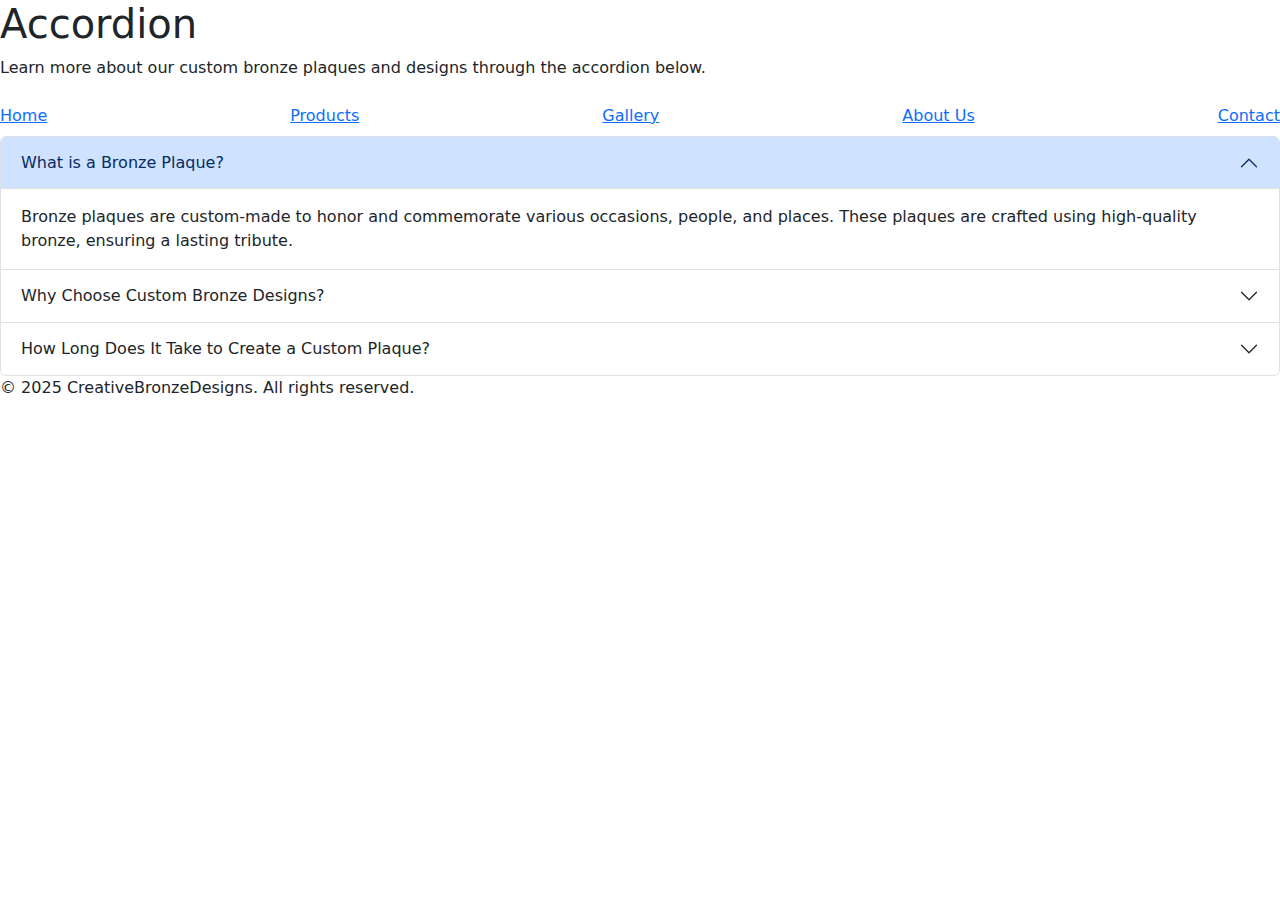
<file: accordion.html>
<!DOCTYPE html>
<html lang="en">
<head>
    <meta charset="UTF-8">
    <meta name="viewport" content="width=device-width, initial-scale=1.0">
    <title>Accordion | CreativeBronzeDesigns</title>
    <link rel="stylesheet" href="styles.css">
    <!-- Bootstrap CSS -->
    <link href="https://cdn.jsdelivr.net/npm/bootstrap@5.1.3/dist/css/bootstrap.min.css" rel="stylesheet">
</head>
<body>

    <!-- Header -->
    <div class="header">
        <h1>Accordion</h1>
        <p>Learn more about our custom bronze plaques and designs through the accordion below.</p>
    </div>

    <!-- Navigation Bar -->
    <div class="navbar">
        <a href="index.html">Home</a>
        <a href="products.html">Products</a>
        <a href="gallery.html">Gallery</a>
        <a href="about.html">About Us</a>
        <a href="contact.html">Contact</a>
    </div>

    <!-- Accordion Component -->
    <div class="accordion" id="accordionExample">
        <div class="accordion-item">
            <h2 class="accordion-header" id="headingOne">
                <button class="accordion-button" type="button" data-bs-toggle="collapse" data-bs-target="#collapseOne" aria-expanded="true" aria-controls="collapseOne">
                    What is a Bronze Plaque?
                </button>
            </h2>
            <div id="collapseOne" class="accordion-collapse collapse show" aria-labelledby="headingOne" data-bs-parent="#accordionExample">
                <div class="accordion-body">
                    Bronze plaques are custom-made to honor and commemorate various occasions, people, and places. These plaques are crafted using high-quality bronze, ensuring a lasting tribute.
                </div>
            </div>
        </div>
        <div class="accordion-item">
            <h2 class="accordion-header" id="headingTwo">
                <button class="accordion-button collapsed" type="button" data-bs-toggle="collapse" data-bs-target="#collapseTwo" aria-expanded="false" aria-controls="collapseTwo">
                    Why Choose Custom Bronze Designs?
                </button>
            </h2>
            <div id="collapseTwo" class="accordion-collapse collapse" aria-labelledby="headingTwo" data-bs-parent="#accordionExample">
                <div class="accordion-body">
                    Custom bronze designs offer a personalized touch, allowing you to create unique and meaningful tributes. Whether for a historical site or a personal recognition, our designs are made to last for generations.
                </div>
            </div>
        </div>
        <div class="accordion-item">
            <h2 class="accordion-header" id="headingThree">
                <button class="accordion-button collapsed" type="button" data-bs-toggle="collapse" data-bs-target="#collapseThree" aria-expanded="false" aria-controls="collapseThree">
                    How Long Does It Take to Create a Custom Plaque?
                </button>
            </h2>
            <div id="collapseThree" class="accordion-collapse collapse" aria-labelledby="headingThree" data-bs-parent="#accordionExample">
                <div class="accordion-body">
                    The process of creating a custom bronze plaque takes approximately 2-4 weeks, depending on the complexity of the design and the customization required. We ensure top-quality craftsmanship in every piece.
                </div>
            </div>
        </div>
    </div>

    <!-- Footer -->
    <div class="footer">
        <p>&copy; 2025 CreativeBronzeDesigns. All rights reserved.</p>
    </div>

    <!-- Bootstrap JS -->
    <script src="https://cdn.jsdelivr.net/npm/bootstrap@5.1.3/dist/js/bootstrap.bundle.min.js"></script>
</body>
</html>
</file>
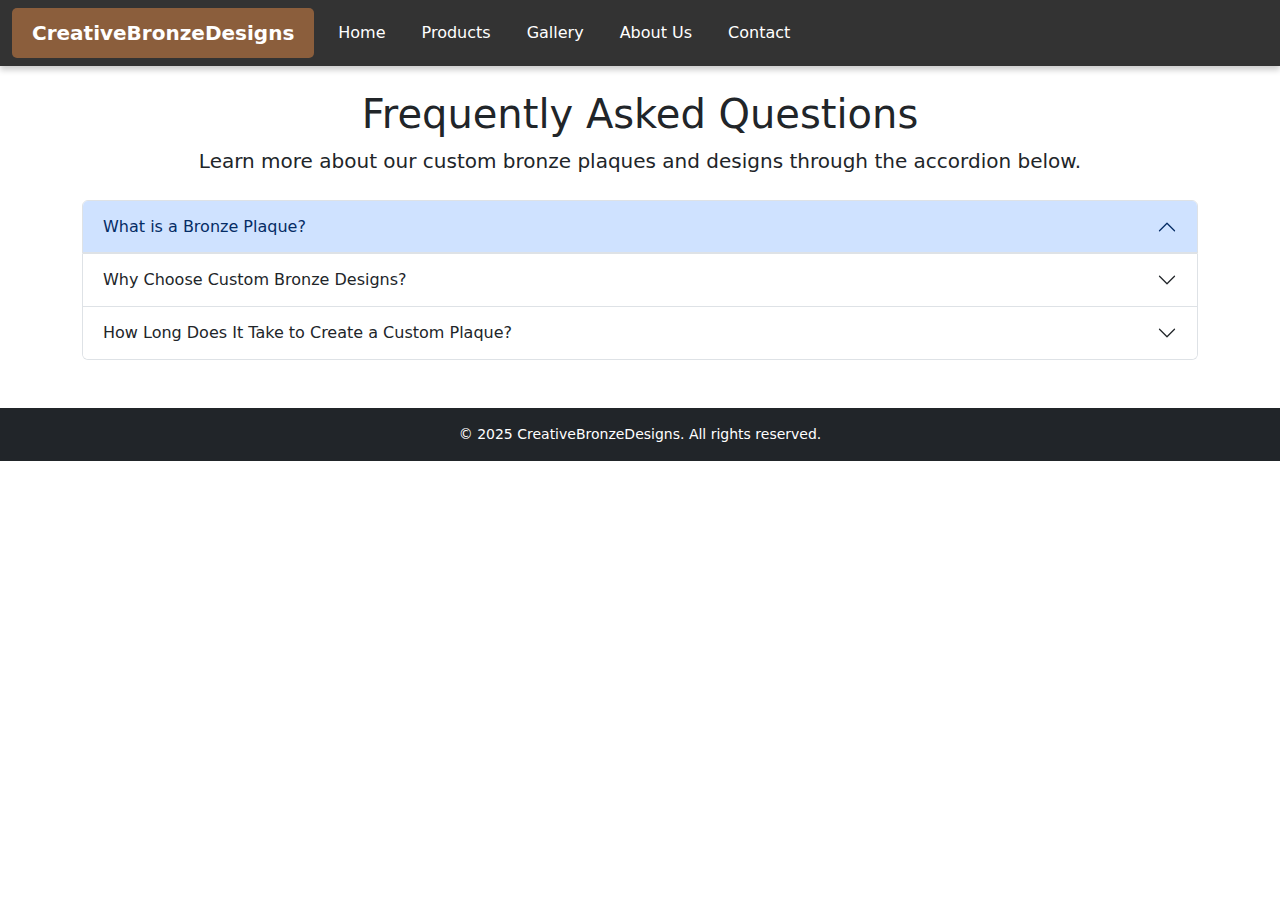
<file: FAQ.html>
<!DOCTYPE html>
<html lang="en">
<head>
    <meta charset="UTF-8">
    <meta name="viewport" content="width=device-width, initial-scale=1.0">
    <title>Frequently Asked Questions | CreativeBronzeDesigns</title>
    <link rel="stylesheet" href="styles.css">
    <!-- Bootstrap CSS -->
    <link href="https://cdn.jsdelivr.net/npm/bootstrap@5.1.3/dist/css/bootstrap.min.css" rel="stylesheet">
</head>
<body>

    <!-- Navigation Bar  -->
    <nav class="navbar navbar-expand-lg" style="background-color: #333; box-shadow: 0px 4px 6px rgba(0, 0, 0, 0.2);">
        <div class="container-fluid">
            <!-- Bronze Color for Brand -->
            <a class="navbar-brand" href="index.html" style="background-color: #8b5e3c; color: white; padding: 10px 20px; border-radius: 5px; font-weight: bold;">CreativeBronzeDesigns</a>

            <button class="navbar-toggler" type="button" data-bs-toggle="collapse" data-bs-target="#navbarNav">
                <span class="navbar-toggler-icon" style="filter: invert(1);"></span>
            </button>


            <!-- Spread Menu Items Evenly -->
            <div class="collapse navbar-collapse" id="navbarNav" style="width: 100%; display: flex; justify-content: space-between;">
                <ul class="navbar-nav" style="width: 100%; text-align: center;">
                    <li class="nav-item"><a class="nav-link text-white" href="index.html">Home</a></li>
                    <li class="nav-item"><a class="nav-link text-white" href="products.html">Products</a></li>
                    <li class="nav-item"><a class="nav-link text-white" href="gallery.html">Gallery</a></li>
                    <li class="nav-item"><a class="nav-link text-white" href="about.html">About Us</a></li>
                    <li class="nav-item"><a class="nav-link text-white" href="contact.html">Contact</a></li>
                </ul>
            </div>
        </div>
    </nav>


    <!-- Header -->
    <div class="text-center my-4">
        <h1>Frequently Asked Questions</h1>
        <p class="lead">Learn more about our custom bronze plaques and designs through the accordion below.</p>
    </div>

    <!-- Accordion Component -->
    <div class="container mb-5">
        <div class="accordion" id="accordionExample">
            <div class="accordion-item">
                <h2 class="accordion-header" id="headingOne">
                    <button class="accordion-button" type="button" data-bs-toggle="collapse" data-bs-target="#collapseOne" aria-expanded="true" aria-controls="collapseOne">
                        What is a Bronze Plaque?
                    </button>
                </h2>
                <div id="collapseOne" class="accordion-collapse collapse" aria-labelledby="headingOne" data-bs-parent="#accordionExample">
                    <div class="accordion-body">
                        Bronze plaques are custom-made to honor and commemorate various occasions, people, and places. These plaques are crafted using high-quality bronze, ensuring a lasting tribute.
                    </div>
                </div>
            </div>
            <div class="accordion-item">
                <h2 class="accordion-header" id="headingTwo">
                    <button class="accordion-button collapsed" type="button" data-bs-toggle="collapse" data-bs-target="#collapseTwo" aria-expanded="false" aria-controls="collapseTwo">
                        Why Choose Custom Bronze Designs?
                    </button>
                </h2>
                <div id="collapseTwo" class="accordion-collapse collapse" aria-labelledby="headingTwo" data-bs-parent="#accordionExample">
                    <div class="accordion-body">
                        Custom bronze designs offer a personalized touch, allowing you to create unique and meaningful tributes. Whether for a historical site or a personal recognition, our designs are made to last for generations.
                    </div>
                </div>
            </div>
            <div class="accordion-item">
                <h2 class="accordion-header" id="headingThree">
                    <button class="accordion-button collapsed" type="button" data-bs-toggle="collapse" data-bs-target="#collapseThree" aria-expanded="false" aria-controls="collapseThree">
                        How Long Does It Take to Create a Custom Plaque?
                    </button>
                </h2>
                <div id="collapseThree" class="accordion-collapse collapse" aria-labelledby="headingThree" data-bs-parent="#accordionExample">
                    <div class="accordion-body">
                        The process of creating a custom bronze plaque takes approximately 2-4 weeks, depending on the complexity of the design and the customization required. We ensure top-quality craftsmanship in every piece.
                    </div>
                </div>
            </div>
        </div>
    </div>

    <!-- Footer -->
    <footer class="bg-dark text-white text-center py-3">
        <p class="mb-0">&copy; 2025 CreativeBronzeDesigns. All rights reserved.</p>
    </footer>

    <!-- Bootstrap JS -->
    <script src="https://cdn.jsdelivr.net/npm/bootstrap@5.1.3/dist/js/bootstrap.bundle.min.js"></script>
</body>
</html>
</file>
<file: styles.css>
/* General Reset */
body, h1, h2, h3, p, ul, li, a {
    margin: 0;
    padding: 0;
    box-sizing: border-box;
}

/* Global Styles */
body {
    font-family: Arial, sans-serif;
    background-color: #f8f8f8;
    color: #333;
    line-height: 1.6;
}

/* Header */
header {
    display: flex;
    justify-content: space-between;
    align-items: center;
    background-color: #8b5e3c;
    padding: 20px;
    color: white;
}

.logo img {
    height: 50px;
}

/* Navigation */
nav ul {
    list-style: none;
    display: flex;
    gap: 20px;
}

nav a {
    text-decoration: none;
    color: white;
    font-weight: bold;
}

/* About Section */
.about-container {
    max-width: 1200px;
    margin: 0 auto;
    padding: 20px;
}

/* Company Name Styling */
.company-name {
    font-family: 'Georgia', serif;
    font-size: 36px;
    color: #8b5e3c;
    text-transform: uppercase;
    font-weight: bold;
    letter-spacing: 3px;
    text-align: center;
    margin-bottom: 20px;
}

/* Sections Styling */
section {
    margin-bottom: 40px;
}

h2 {
    font-size: 28px;
    color: #8b5e3c;
    margin-bottom: 10px;
}

/* Footer */
footer {
    text-align: center;
    padding: 20px;
    background-color: #8b5e3c;
    color: white;
}

footer p {
    font-size: 14px;
}

footer a {
    color: white;
    text-decoration: none;
    font-weight: bold;
}

footer a:hover {
    text-decoration: underline;
}
</file>
